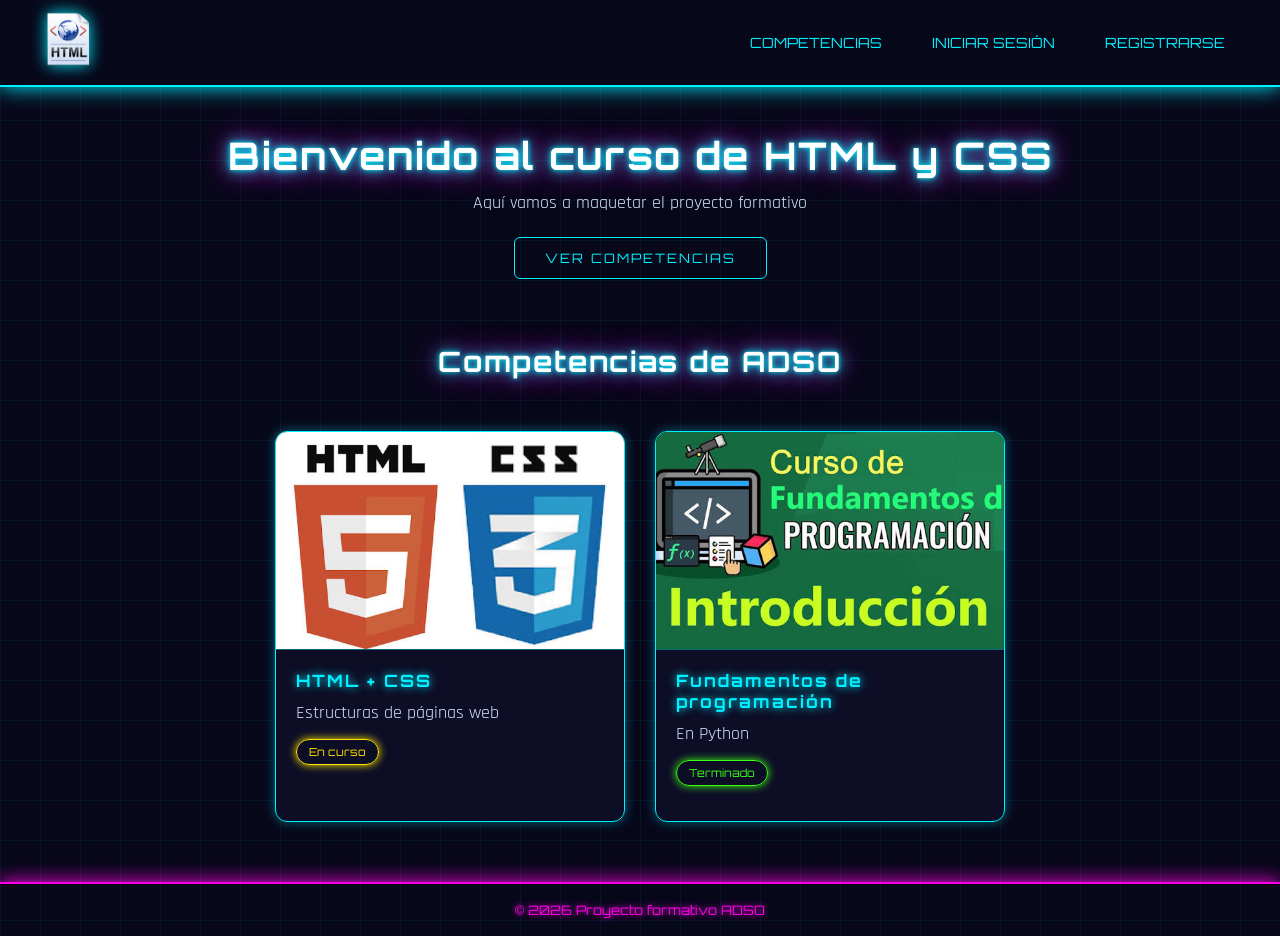
<file: index.html>
<!DOCTYPE html>
<html lang="es">
<head>
    <meta charset="UTF-8">
    <meta name="viewport" content="width=device-width, initial-scale=1.0">
    <title>Ejemplo 1</title>
    <link rel="stylesheet" href="style.css">
</head>
<body>
    <header>
        <a href="index.html">
            <img src="html.png" alt="logo html" class="logo">
        </a>
        <nav>
            <ul>
                <li><a href="competencias.html">competencias</a></li>
                <li><a href="login.html">iniciar sesión</a></li>
                <li><a href="registro.html">registrarse</a></li>
            </ul>
        </nav>
    </header>

    <main>
        <section class="titulo">
            <h1>Bienvenido al curso de HTML y CSS</h1>
            <p>Aquí vamos a maquetar el proyecto formativo</p>
            <br>
            <a href="competencias.html" class="boton">Ver competencias</a>
        </section>

        <section class="titulo">
            <h2>Competencias de ADSO</h2>
        </section>

        <section class="tarjetas">
            <article class="tarjeta">
                <img src="htmlcss.jpg" alt="imagen del curso html + css">
                <div class="contenido">
                    <h3>HTML + CSS</h3>
                    <p>Estructuras de páginas web</p>
                    <span class="estado en-curso">En curso</span>
                </div>
            </article>

            <article class="tarjeta">
                <img src="fundamentos_programacion.jpg" alt="imagen con título fundamentos de programación">
                <div class="contenido">
                    <h3>Fundamentos de programación</h3>
                    <p>En Python</p>
                    <span class="estado terminado">Terminado</span>
                </div>
            </article>
        </section>
    </main>

    <footer>
        <p>&copy; 2026 Proyecto formativo ADSO</p>
    </footer>
</body>
</html>
</file>
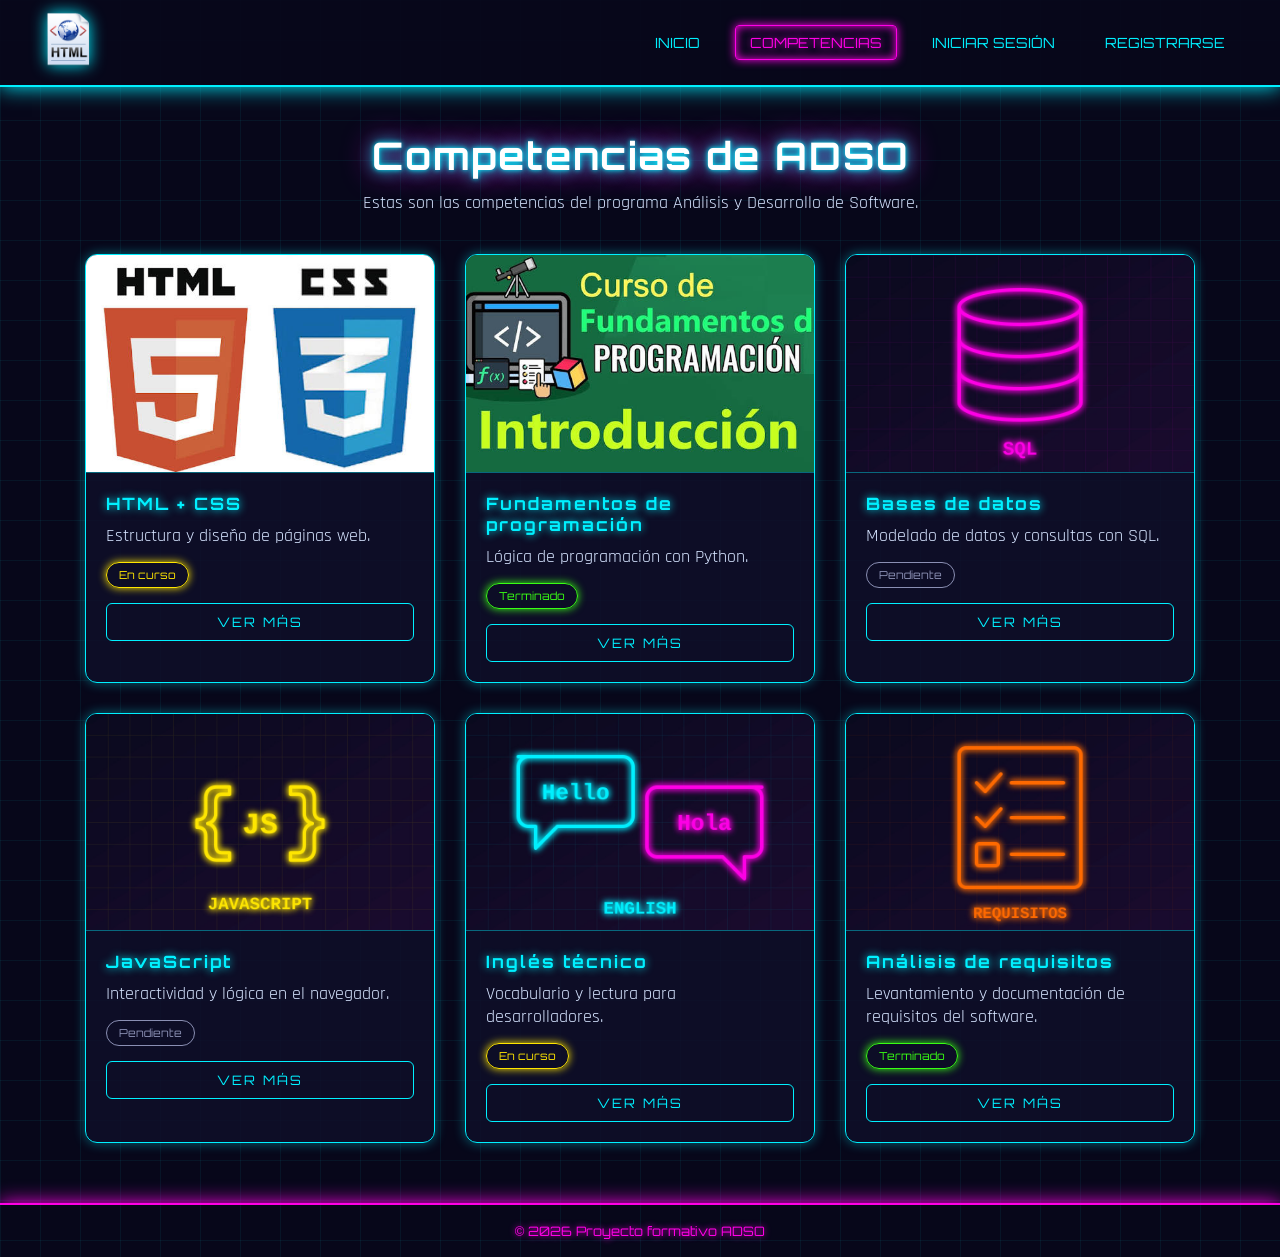
<file: competencias.html>
<!DOCTYPE html>
<html lang="es">
<head>
    <meta charset="UTF-8">
    <meta name="viewport" content="width=device-width, initial-scale=1.0">
    <title>Competencias ADSO</title>
    <link rel="stylesheet" href="style.css">
</head>
<body>
    <header>
        <a href="index.html">
            <img src="html.png" alt="logo html" class="logo">
        </a>
        <nav>
            <ul>
                <li><a href="index.html">inicio</a></li>
                <li><a href="competencias.html" class="activo">competencias</a></li>
                <li><a href="login.html">iniciar sesión</a></li>
                <li><a href="registro.html">registrarse</a></li>
            </ul>
        </nav>
    </header>

    <main>
        <section class="titulo">
            <h1>Competencias de ADSO</h1>
            <p>Estas son las competencias del programa Análisis y Desarrollo de Software.</p>
        </section>

        <section class="tarjetas">
            <article class="tarjeta">
                <img src="htmlcss.jpg" alt="imagen del curso html + css">
                <div class="contenido">
                    <h3>HTML + CSS</h3>
                    <p>Estructura y diseño de páginas web.</p>
                    <span class="estado en-curso">En curso</span>
                    <a href="#" class="boton">Ver más</a>
                </div>
            </article>

            <article class="tarjeta">
                <img src="fundamentos_programacion.jpg" alt="imagen del curso fundamentos de programación">
                <div class="contenido">
                    <h3>Fundamentos de programación</h3>
                    <p>Lógica de programación con Python.</p>
                    <span class="estado terminado">Terminado</span>
                    <a href="#" class="boton">Ver más</a>
                </div>
            </article>

            <article class="tarjeta">
                <img src="bases_datos.jpg" alt="imagen del curso bases de datos">
                <div class="contenido">
                    <h3>Bases de datos</h3>
                    <p>Modelado de datos y consultas con SQL.</p>
                    <span class="estado pendiente">Pendiente</span>
                    <a href="#" class="boton">Ver más</a>
                </div>
            </article>

            <article class="tarjeta">
                <img src="javascript.jpg" alt="imagen del curso javascript">
                <div class="contenido">
                    <h3>JavaScript</h3>
                    <p>Interactividad y lógica en el navegador.</p>
                    <span class="estado pendiente">Pendiente</span>
                    <a href="#" class="boton">Ver más</a>
                </div>
            </article>

            <article class="tarjeta">
                <img src="ingles.jpg" alt="imagen del curso de inglés">
                <div class="contenido">
                    <h3>Inglés técnico</h3>
                    <p>Vocabulario y lectura para desarrolladores.</p>
                    <span class="estado en-curso">En curso</span>
                    <a href="#" class="boton">Ver más</a>
                </div>
            </article>

            <article class="tarjeta">
                <img src="requisitos.jpg" alt="imagen del curso análisis de requisitos">
                <div class="contenido">
                    <h3>Análisis de requisitos</h3>
                    <p>Levantamiento y documentación de requisitos del software.</p>
                    <span class="estado terminado">Terminado</span>
                    <a href="#" class="boton">Ver más</a>
                </div>
            </article>
        </section>
    </main>

    <footer>
        <p>&copy; 2026 Proyecto formativo ADSO</p>
    </footer>
</body>
</html>
</file>
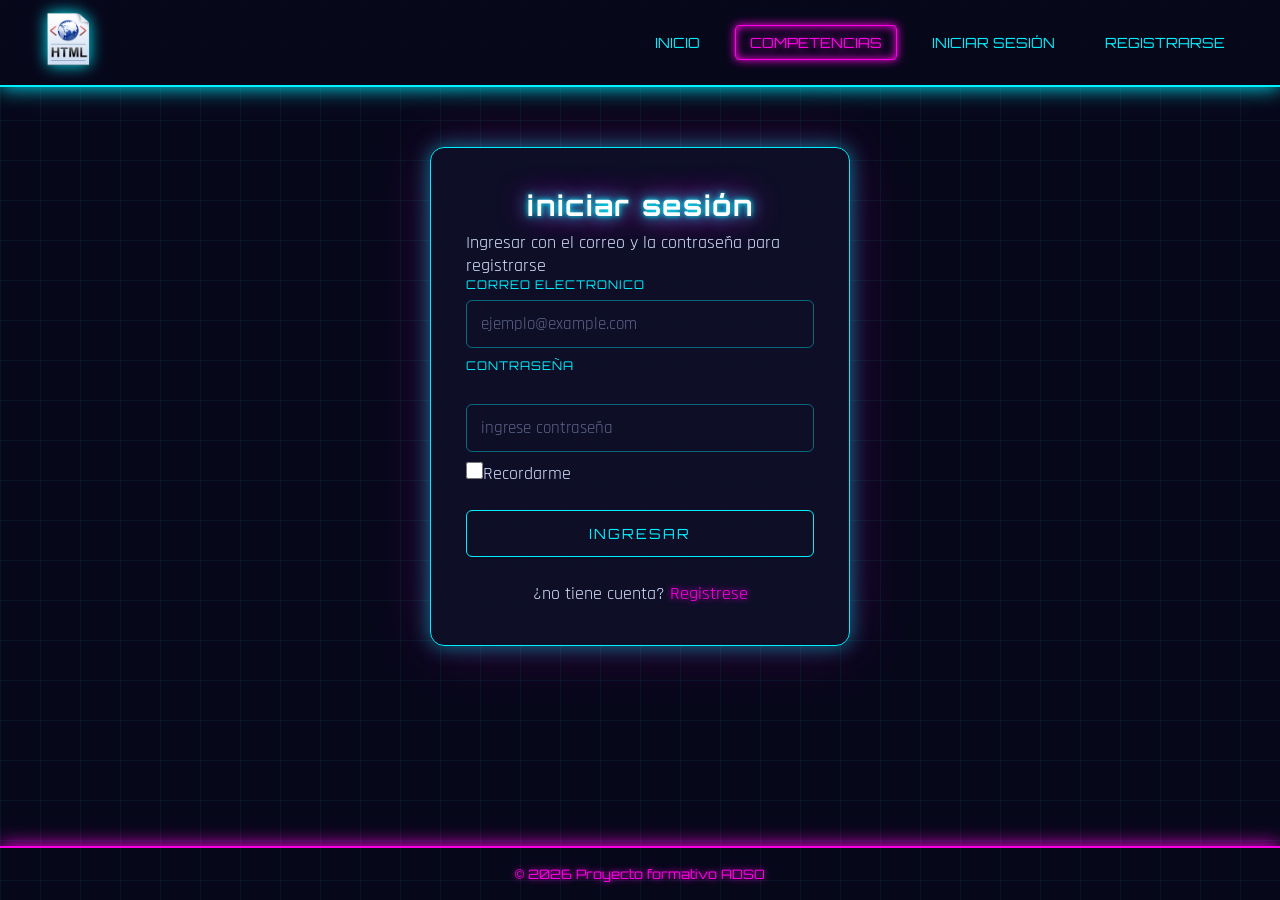
<file: login.html>
<!DOCTYPE html>
<html lang="es">
<head>
    <meta charset="UTF-8">
    <meta name="viewport" content="width=device-width, initial-scale=1.0">
    <title>Login</title>
    <link rel="stylesheet" href="style.css">
</head>
<body>
    <header>
        <a href="index.html">
            <img src="html.png" alt="logo html" class="logo">
        </a>
        <nav>
            <ul>
                <li><a href="index.html">inicio</a></li>
                <li><a href="competencias.html" class="activo">competencias</a></li>
                <li><a href="login.html">iniciar sesión</a></li>
                <li><a href="registro.html">registrarse</a></li>
            </ul>
        </nav>
    </header>  

    <main>
        <section class="formulario">
            <h1>iniciar sesión</h1>
            <p>Ingresar con el correo y la contraseña para registrarse</p>
            <form action="index.html" method="get">
                <div class="campo">
                    <label for="correo" >Correo electronico</label>
                    <input type="email" id="correo" name="correo" placeholder="ejemplo@example.com" autocomplete="email" required>
                </div>
                <div class="campo">
                    <label for="clave">Contraseña</label><br>
                    <input type="password" id="clave" name="clave" minlength="8" placeholder="ingrese contraseña" autocomplete="current-password" required>
                </div>
                <div class="recordar">
                    <label>
                        <input type="checkbox" name="recordar">Recordarme
                    </label>
                </div>
                    <button type="submit" class="boton">Ingresar</button>
            </form>
            <p class="pie-form"> ¿no tiene cuenta? <a href="registro.html">Registrese</a></p>
        </section>
    </main>
    <footer>
        <p>&COPY; 2026 Proyecto formativo ADSO</p>
    </footer>
</body>
</html>
</file>
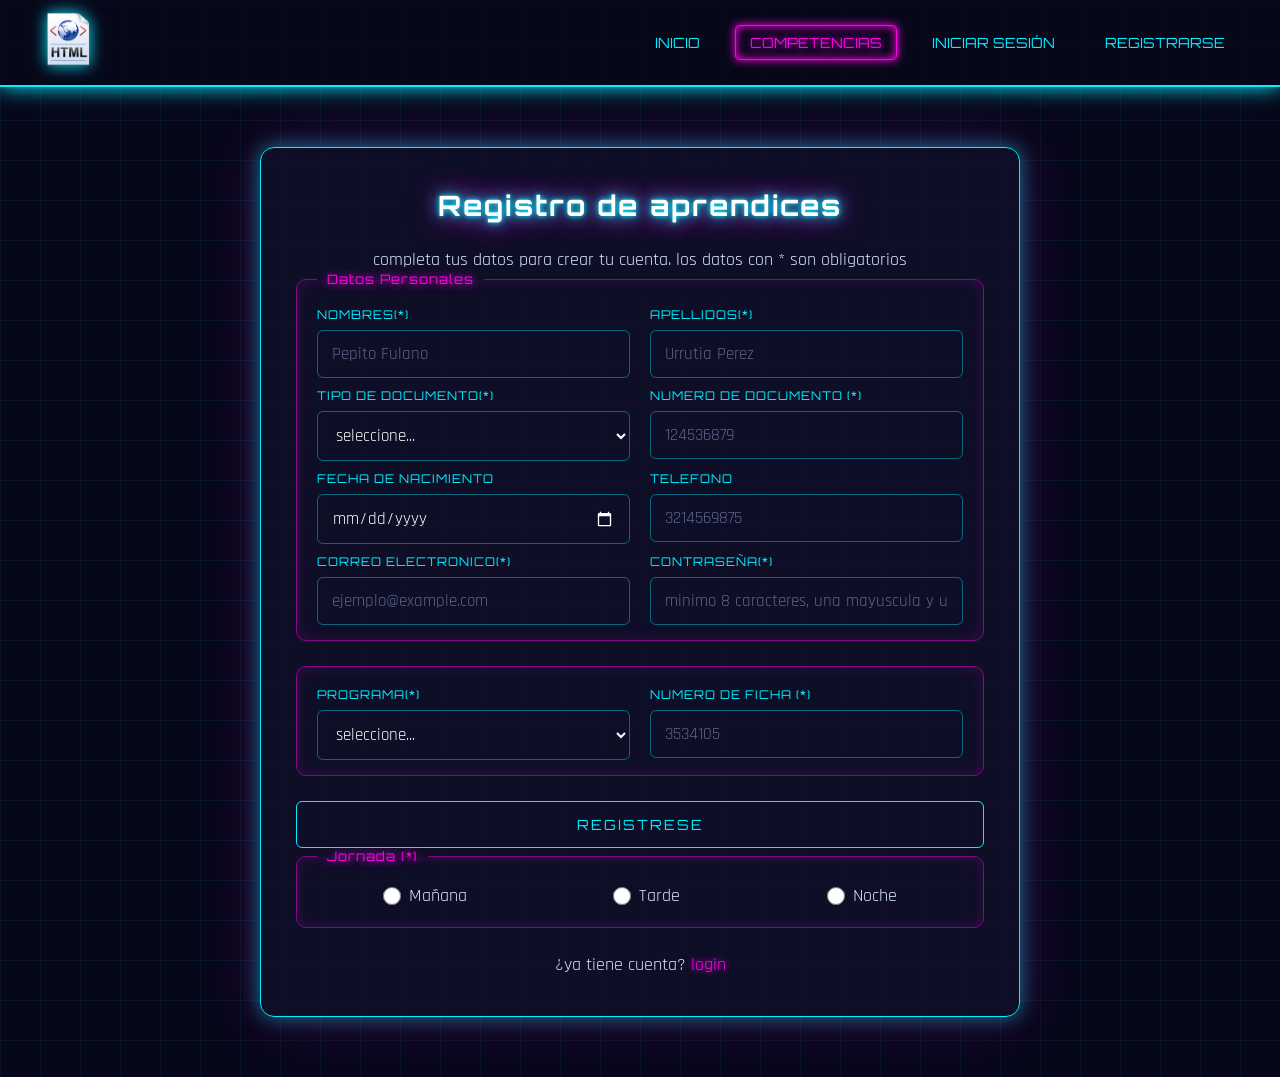
<file: registro.html>
<!DOCTYPE html>
<html lang="es">
<head>
    <meta charset="UTF-8">
    <meta name="viewport" content="width=device-width, initial-scale=1.0">
    <title>registro</title>
    <link rel="stylesheet" href="style.css">
</head>
<body>
    <header>
        <a href="index.html">
            <img src="html.png" alt="logo html" class="logo">
        </a>
        <nav>
            <ul>
                <li><a href="index.html">inicio</a></li>
                <li><a href="competencias.html" class="activo">competencias</a></li>
                <li><a href="login.html">iniciar sesión</a></li>
                <li><a href="registro.html">registrarse</a></li>
            </ul>
        </nav>
    </header>
    <main>
        <section class="formulario registro">
            <h1>Registro de aprendices</h1>
            <p class="pie-form">completa tus datos para crear tu cuenta. los datos con * son obligatorios</p>
            <form action="index.html" method="get">
                <fieldset>
                    <legend>Datos Personales</legend>
                    <div class="campo">
                        <label for="nombre">Nombres(*)</label>
                        <input type="text" id="nombres" name="nombres" placeholder="Pepito Fulano" autocomplete="given-name" required>
                    </div>
                    <div class="campo">
                        <label for="apellidos">Apellidos(*)</label>
                        <input type="text" id="apellidos" name="apellidos" placeholder="Urrutia Perez" autocomplete="family-name" required>
                    </div>
                    <div class="campo">
                        <label for="tipo-documento">Tipo de documento(*)</label>
                        <select id="tipo-documento" name="tipo-documento" required>
                            <option value="" disabled selected>seleccione...</option>
                            <option value="CC">Cedua de Ciudadania</option>
                            <option value="TI">Tarjeta de Identidad</option>
                            <option value="CE">Cedua de Extrangeria</option>
                            <option value="PPT">Permiso de Proteccion Temporal</option>
                        </select>
                    </div>
                    <div class="campo">
                        <label for="documento">Numero de documento (*)</label>
                        <input type="text" id="documento" name="documento" placeholder="124536879" pattern="[0-9]{6,10}" inputmode="numeric" 
                        title="solo numeros, entre 6 y 10 digitos" required>
                    </div>
                    <div class="campo">
                        <label for="nacimiento">fecha de nacimiento</label>
                        <input type="date" id="nacimiento" name="nacimiento" required>
                    </div>
                    <div class="campo">
                        <label for="telefono">Telefono</label>
                        <input type="tel" id="telefono" name="telefono" pattern="[0-9]{10}" placeholder="3214569875">
                    </div>
                    <div class="campo">
                        <label for="correo" >Correo electronico(*)</label>
                        <input type="email" id="correo" name="correo" placeholder="ejemplo@example.com" autocomplete="email" required>
                    </div>
                    <div class="campo">
                        <label for="clave" >contraseña(*)</label>
                        <input type="password" id="clave" name="clave" minlength="8" 
                        pattern="(?=.*[A-Z])(?=.*[0-9]).{8,}"
                        placeholder="minimo 8 caracteres, una mayuscula y un numero" autocomplete="current-password" required>
                    </div>
                    
                </fieldset>
                <fieldset>
                    <div class="campo">
                        <label for="programa">Programa(*)</label>
                        <select id="programa" name="programa" required>
                            <option value="" disabled selected>seleccione...</option>
                            <option value="adso">Analisis y Desarrollo de Software</option>
                            <option value="tecp">Tecnico en programacion</option>
                            <option value="analitica">Analitica de Datos</option>
                            <option value="diseñojuegos">Diseño de juegos</option>
                        </select>
                    </div>
                    <div class="campo">
                        <label for="ficha">Numero de ficha (*)</label>
                        <input type="text" id="ficha" name="ficha" placeholder="3534105" pattern="[0-9]{7}" inputmode="numeric"
                        required>
                    </div>
                    </div>
                </fieldset>
                
                <button type="submit" class="boton">Registrese</button>
                <fieldset class="jornada">
                    <legend>Jornada (*)</legend>
                    <div class="opciones">
                        <label class="opcion">
                            <input type="radio" name="jornada" value="mañana" required> Mañana
                        </label>
                        <label class="opcion">
                            <input type="radio" name="jornada" value="tarde"> Tarde
                        </label>
                        <label class="opcion">
                            <input type="radio" name="jornada" value="noche"> Noche
                        </label>
                    </div>
                </fieldset>
            </form>
            <p class="pie-form">¿ya tiene cuenta? <a href="login.html">login</a></p>
        </section>
    </main>  
</body>
</html>
</file>
<file: style.css>
/* ===== Fuente futurista (Google Fonts) ===== */
@import url('https://fonts.googleapis.com/css2?family=Orbitron:wght@500;700&family=Rajdhani:wght@400;600&display=swap');

/* ===== Colores neón (variables) ===== */
:root {
    --fondo: #07071a;
    --cian: #00f0ff;
    --magenta: #ff00e6;
    --verde: #39ff14;
    --amarillo: #ffe600;
    --texto: #d6e4ff;
}

/* ===== Reset básico ===== */
* {
    margin: 0;
    padding: 0;
    box-sizing: border-box;
}

body {
    font-family: 'Rajdhani', Arial, sans-serif;
    font-size: 18px;
    color: var(--texto);
    background-color: var(--fondo);
    /* cuadrícula de fondo estilo "tron" */
    background-image:
        linear-gradient(rgba(0, 240, 255, 0.06) 1px, transparent 1px),
        linear-gradient(90deg, rgba(0, 240, 255, 0.06) 1px, transparent 1px);
    background-size: 40px 40px;
    min-height: 100vh;
    display: flex;
    flex-direction: column;
}

main {
    flex: 1; /* empuja el footer hacia abajo */
}

h1, h2, h3 {
    font-family: 'Orbitron', Arial, sans-serif;
    letter-spacing: 2px;
}

/* ===== Encabezado y menú ===== */
header {
    display: flex;
    justify-content: space-between;
    align-items: center;
    padding: 12px 40px;
    background-color: rgba(7, 7, 26, 0.9);
    border-bottom: 2px solid var(--cian);
    box-shadow: 0 0 20px var(--cian);
}

.logo {
    width: 55px;
    filter: drop-shadow(0 0 8px var(--cian));
}

nav ul {
    list-style: none;
    display: flex;
    gap: 20px;
}

nav a {
    font-family: 'Orbitron', Arial, sans-serif;
    font-size: 14px;
    color: var(--cian);
    text-decoration: none;
    text-transform: uppercase;
    padding: 8px 14px;
    border: 1px solid transparent;
    border-radius: 4px;
    transition: 0.3s;
}

nav a:hover,
nav a.activo {
    color: var(--magenta);
    border-color: var(--magenta);
    box-shadow: 0 0 10px var(--magenta), inset 0 0 10px var(--magenta);
    text-shadow: 0 0 8px var(--magenta);
}

/* ===== Títulos de sección ===== */
.titulo {
    text-align: center;
    padding: 45px 20px 20px;
}

.titulo h1,
.titulo h2 {
    color: #fff;
    margin-bottom: 12px;
    text-shadow:
        0 0 5px var(--cian),
        0 0 15px var(--cian),
        0 0 30px var(--magenta);
}

.titulo h1 { font-size: 38px; }
.titulo h2 { font-size: 28px; }

/* ===== Contenedor de tarjetas ===== */
.tarjetas {
    display: grid;
    grid-template-columns: repeat(auto-fit, minmax(260px, 350px));
    justify-content: center; /* centra las tarjetas */
    gap: 30px;
    padding: 20px 40px 60px;
    max-width: 1200px;
    margin: 0 auto;
}

/* ===== Tarjeta ===== */
.tarjeta {
    background: rgba(15, 15, 40, 0.85);
    border: 1px solid var(--cian);
    border-radius: 12px;
    overflow: hidden;
    box-shadow: 0 0 12px rgba(0, 240, 255, 0.4);
    transition: transform 0.3s, box-shadow 0.3s, border-color 0.3s;
}

.tarjeta:hover {
    transform: translateY(-10px) scale(1.02);
    border-color: var(--magenta);
    box-shadow: 0 0 25px var(--magenta), 0 0 50px rgba(255, 0, 230, 0.4);
}

.tarjeta img {
    width: 100%;
    height: auto;
    aspect-ratio: 8 / 5; /* misma proporción que las imágenes (400x250) */
    object-fit: cover;
    display: block;
    border-bottom: 1px solid rgba(0, 240, 255, 0.4);
}

.contenido {
    padding: 20px;
}

.contenido h3 {
    font-size: 17px;
    color: var(--cian);
    margin-bottom: 10px;
    text-shadow: 0 0 8px var(--cian);
}

.contenido p {
    margin-bottom: 15px;
}

/* ===== Estado de la competencia ===== */
.estado {
    display: inline-block;
    font-family: 'Orbitron', Arial, sans-serif;
    font-size: 11px;
    padding: 5px 12px;
    border-radius: 20px;
    margin-bottom: 15px;
    border: 1px solid;
}

.en-curso {
    color: var(--amarillo);
    border-color: var(--amarillo);
    box-shadow: 0 0 8px var(--amarillo);
}

.terminado {
    color: var(--verde);
    border-color: var(--verde);
    box-shadow: 0 0 8px var(--verde);
}

.pendiente {
    color: #8a8fb3;
    border-color: #8a8fb3;
}

/* ===== Botón ===== */
.boton {
    display: block;
    text-align: center;
    font-family: 'Orbitron', Arial, sans-serif;
    font-size: 13px;
    text-transform: uppercase;
    letter-spacing: 2px;
    color: var(--cian);
    text-decoration: none;
    padding: 10px;
    border: 1px solid var(--cian);
    border-radius: 6px;
    transition: 0.3s;
}

.boton:hover {
    color: var(--fondo);
    background-color: var(--cian);
    box-shadow: 0 0 20px var(--cian);
}

/* El botón de la portada no ocupa todo el ancho */
.titulo .boton {
    display: inline-block;
    padding: 12px 30px;
}

/* ===== Pie de página ===== */
footer {
    text-align: center;
    padding: 18px;
    border-top: 2px solid var(--magenta);
    box-shadow: 0 0 20px var(--magenta);
    color: var(--magenta);
    font-family: 'Orbitron', Arial, sans-serif;
    font-size: 13px;
    text-shadow: 0 0 6px var(--magenta);
}

/* =========================================
   FORMULARIOS (login y registro)
   ========================================= */
.formulario {
    max-width: 420px;
    margin: 60px auto;
    padding: 40px 35px;
    background: rgba(15, 15, 40, 0.9);
    border: 1px solid var(--cian);
    border-radius: 14px;
    box-shadow: 0 0 20px rgba(0, 240, 255, 0.5), 0 0 60px rgba(255, 0, 230, 0.2);
}

.formulario h1 {
    text-align: center;
    color: #fff;
    font-size: 28px;
    margin-bottom: 8px;
    text-shadow: 0 0 5px var(--cian), 0 0 15px var(--cian), 0 0 30px var(--magenta);
}

.subtitulo {
    text-align: center;
    margin-bottom: 30px;
    color: #9aa7d1;
}

/* Cada pareja label + input */
.campo {
    display: flex;
    flex-direction: column; /* label arriba, input abajo */
    margin-bottom: 10px;
}

.campo label {
    font-family: 'Orbitron', Arial, sans-serif;
    font-size: 12px;
    letter-spacing: 1px;
    text-transform: uppercase;
    color: var(--cian);
    margin-bottom: 8px;
}

.campo input {
    font-family: 'Rajdhani', Arial, sans-serif;
    font-size: 17px;
    color: #fff;
    background: transparent;
    padding: 12px 14px;
    border: 1px solid rgba(0, 240, 255, 0.4);
    border-radius: 6px;
    outline: none;
    transition: 0.3s;
}

.campo input::placeholder {
    color: #5c6488;
}

/* Cuando el usuario escribe en el campo */
.campo input:focus {
    border-color: var(--magenta);
    box-shadow: 0 0 12px var(--magenta);
}

.recordar {
    display: flex;
    align-items: center;
    gap: 8px;
    margin-bottom: 25px;
    cursor: pointer;
}

.recordar input {
    accent-color: var(--magenta);
    width: 17px;
    height: 17px;
}

/* El botón del formulario usa la clase .boton, aquí lo ajustamos */
.formulario button.boton {
    width: 100%;
    background: transparent;
    cursor: pointer;
    font-size: 14px;
    padding: 14px;
}

.pie-form {
    text-align: center;
    margin-top: 25px;
}

.pie-form a {
    color: var(--magenta);
    text-decoration: none;
    text-shadow: 0 0 6px var(--magenta);
}

.pie-form a:hover {
    text-decoration: underline;
}
/* ===== Grupos de campos (fieldset) ===== */
.formulario fieldset {
    border: 1px solid rgba(255, 0, 230, 0.5);
    border-radius: 10px;
    padding: 20px 20px 5px;
    margin-bottom: 25px;
    box-shadow: inset 0 0 15px rgba(255, 0, 230, 0.15);
}

.formulario legend {
    font-family: 'Orbitron', Arial, sans-serif;
    font-size: 13px;
    letter-spacing: 1px;
    color: var(--magenta);
    padding: 0 10px;
    text-shadow: 0 0 8px var(--magenta);
}
/* ===== Select (lista desplegable) ===== */
.campo select {
    font-family: 'Rajdhani', Arial, sans-serif;
    font-size: 17px;
    color: #fff;
    background-color: transparent;
    padding: 12px 14px;
    border: 1px solid rgba(0, 240, 255, 0.4);
    border-radius: 6px;
    outline: none;
    cursor: pointer;
    transition: 0.3s;
}

.campo select:focus {
    border-color: var(--magenta);
    box-shadow: 0 0 12px var(--magenta);
}

/* Las opciones de la lista abierta */
.campo select option {
    background-color: #0f0f28;
    color: #fff;
}
/* ===== Registro en 2 columnas ===== */
.formulario.registro {
    max-width: 760px;              /* caja más ancha */
}

.registro fieldset {
    display: grid;
    grid-template-columns: 1fr 1fr; /* 2 columnas iguales */
    column-gap: 20px;               /* espacio entre columnas */
}

.registro .campo {
    min-width: 0;                   /* evita que un input se salga de su columna */
}

/* Ícono del calendario visible en fondo oscuro */
.campo input[type="date"] {
    color-scheme: dark;
}

/* ===== Celular: una sola columna ===== */
@media (max-width: 700px) {
    .registro fieldset {
        grid-template-columns: 1fr;
    }

    .formulario {
        margin: 30px 15px;
        padding: 30px 20px;
    }
}
/* ===== Jornada (radios) ===== */
.registro fieldset.jornada {
    display: block;          /* quita las 2 columnas solo aquí */
}

.opciones {
    display: flex;
    justify-content: space-around;
    flex-wrap: wrap;         /* en celular bajan si no caben */
    gap: 15px;
    padding-bottom: 15px;
}

.opcion {
    display: flex;
    align-items: center;
    gap: 8px;
    cursor: pointer;
}

.opcion input {
    accent-color: var(--magenta);
    width: 18px;
    height: 18px;
}
</file>
